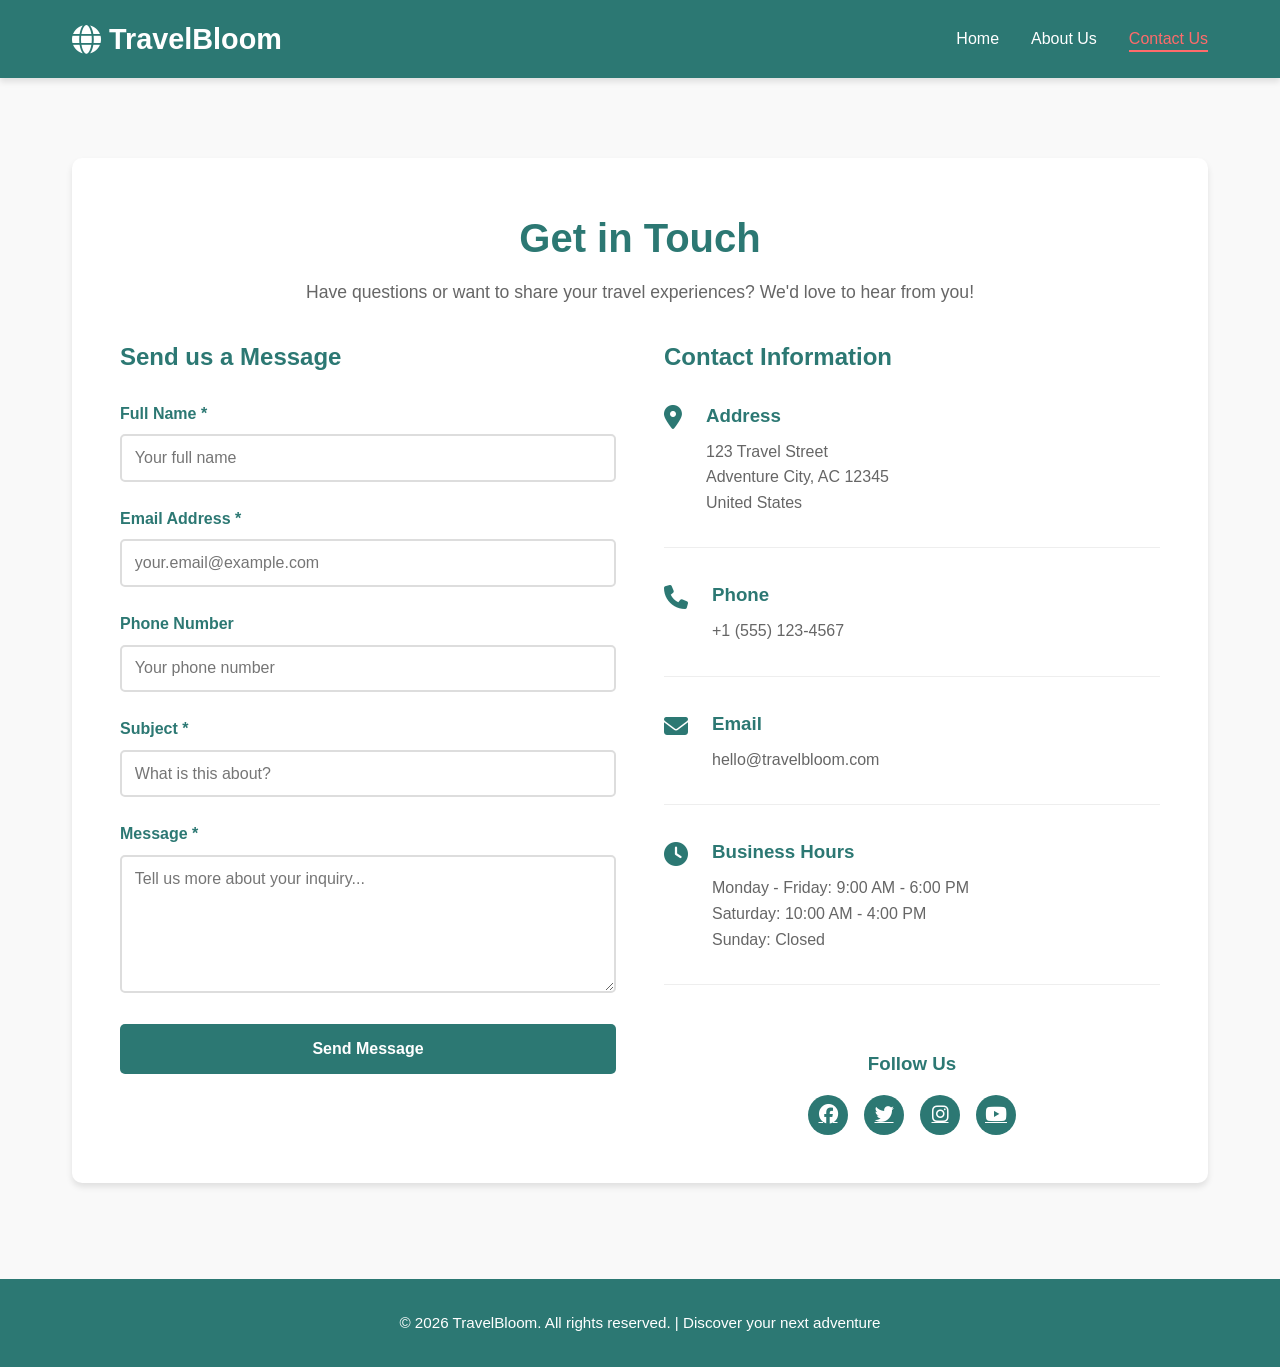
<file: contact.html>
<!DOCTYPE html>
<html lang="en">
<head>
    <meta charset="UTF-8">
    <meta name="viewport" content="width=device-width, initial-scale=1.0">
    <title>Contact Us - TravelBloom</title>
    <link rel="stylesheet" href="css/style.css">
    <link rel="stylesheet" href="https://cdnjs.cloudflare.com/ajax/libs/font-awesome/6.4.0/css/all.min.css">
</head>
<body>
    <!-- Navigation Bar -->
    <nav class="navbar">
        <div class="nav-container">
            <div class="logo">
                <i class="fas fa-globe"></i> TravelBloom
            </div>
            <ul class="nav-menu">
                <li><a href="index.html" class="nav-link">Home</a></li>
                <li><a href="about.html" class="nav-link">About Us</a></li>
                <li><a href="contact.html" class="nav-link active">Contact Us</a></li>
            </ul>
            <div class="hamburger">
                <span></span>
                <span></span>
                <span></span>
            </div>
        </div>
    </nav>

    <!-- Contact Section -->
    <section class="contact-section">
        <div class="contact-container">
            <h1>Get in Touch</h1>
            <p class="contact-intro">Have questions or want to share your travel experiences? We'd love to hear from you!</p>

            <div class="contact-content">
                <!-- Contact Form -->
                <div class="contact-form-wrapper">
                    <h2>Send us a Message</h2>
                    <form id="contactForm" class="contact-form">
                        <div class="form-group">
                            <label for="name">Full Name *</label>
                            <input 
                                type="text" 
                                id="name" 
                                name="name" 
                                required
                                placeholder="Your full name"
                            >
                        </div>

                        <div class="form-group">
                            <label for="email">Email Address *</label>
                            <input 
                                type="email" 
                                id="email" 
                                name="email" 
                                required
                                placeholder="your.email@example.com"
                            >
                        </div>

                        <div class="form-group">
                            <label for="phone">Phone Number</label>
                            <input 
                                type="tel" 
                                id="phone" 
                                name="phone" 
                                placeholder="Your phone number"
                            >
                        </div>

                        <div class="form-group">
                            <label for="subject">Subject *</label>
                            <input 
                                type="text" 
                                id="subject" 
                                name="subject" 
                                required
                                placeholder="What is this about?"
                            >
                        </div>

                        <div class="form-group">
                            <label for="message">Message *</label>
                            <textarea 
                                id="message" 
                                name="message" 
                                rows="6" 
                                required
                                placeholder="Tell us more about your inquiry..."
                            ></textarea>
                        </div>

                        <button type="submit" class="submit-btn">Send Message</button>
                    </form>
                    <div id="formMessage" class="form-message"></div>
                </div>

                <!-- Contact Information -->
                <div class="contact-info">
                    <h2>Contact Information</h2>
                    
                    <div class="info-item">
                        <i class="fas fa-map-marker-alt"></i>
                        <div>
                            <h3>Address</h3>
                            <p>123 Travel Street<br>Adventure City, AC 12345<br>United States</p>
                        </div>
                    </div>

                    <div class="info-item">
                        <i class="fas fa-phone"></i>
                        <div>
                            <h3>Phone</h3>
                            <p>+1 (555) 123-4567</p>
                        </div>
                    </div>

                    <div class="info-item">
                        <i class="fas fa-envelope"></i>
                        <div>
                            <h3>Email</h3>
                            <p>hello@travelbloom.com</p>
                        </div>
                    </div>

                    <div class="info-item">
                        <i class="fas fa-clock"></i>
                        <div>
                            <h3>Business Hours</h3>
                            <p>Monday - Friday: 9:00 AM - 6:00 PM<br>
                            Saturday: 10:00 AM - 4:00 PM<br>
                            Sunday: Closed</p>
                        </div>
                    </div>

                    <!-- Social Media -->
                    <div class="contact-social">
                        <h3>Follow Us</h3>
                        <div class="social-icons">
                            <a href="#" class="social-icon"><i class="fab fa-facebook"></i></a>
                            <a href="#" class="social-icon"><i class="fab fa-twitter"></i></a>
                            <a href="#" class="social-icon"><i class="fab fa-instagram"></i></a>
                            <a href="#" class="social-icon"><i class="fab fa-youtube"></i></a>
                        </div>
                    </div>
                </div>
            </div>
        </div>
    </section>

    <!-- Footer -->
    <footer class="footer">
        <p>&copy; 2026 TravelBloom. All rights reserved. | Discover your next adventure</p>
    </footer>

    <script src="js/script.js"></script>
</body>
</html>
</file>
<file: css/style.css>
/* ===== General Styles ===== */
* {
    margin: 0;
    padding: 0;
    box-sizing: border-box;
}

:root {
    --primary-color: #2c7873;
    --secondary-color: #6db3a0;
    --accent-color: #ff6b6b;
    --text-color: #333;
    --light-bg: #f9f9f9;
    --white: #ffffff;
    --shadow: 0 4px 6px rgba(0, 0, 0, 0.1);
    --transition: all 0.3s ease;
}

body {
    font-family: 'Segoe UI', Tahoma, Geneva, Verdana, sans-serif;
    color: var(--text-color);
    background-color: var(--light-bg);
    line-height: 1.6;
}

html {
    scroll-behavior: smooth;
}

/* ===== Navigation Bar ===== */
.navbar {
    background-color: var(--primary-color);
    padding: 1rem 0;
    position: sticky;
    top: 0;
    z-index: 1000;
    box-shadow: var(--shadow);
}

.nav-container {
    max-width: 1200px;
    margin: 0 auto;
    display: flex;
    justify-content: space-between;
    align-items: center;
    padding: 0 2rem;
}

.logo {
    font-size: 1.8rem;
    font-weight: bold;
    color: var(--white);
    display: flex;
    align-items: center;
    gap: 0.5rem;
    cursor: pointer;
    transition: var(--transition);
}

.logo:hover {
    transform: scale(1.05);
}

.nav-menu {
    display: flex;
    list-style: none;
    gap: 2rem;
}

.nav-link {
    color: var(--white);
    text-decoration: none;
    font-weight: 500;
    transition: var(--transition);
    position: relative;
}

.nav-link:hover,
.nav-link.active {
    color: var(--accent-color);
}

.nav-link.active::after {
    content: '';
    position: absolute;
    bottom: -5px;
    left: 0;
    right: 0;
    height: 2px;
    background-color: var(--accent-color);
}

.hamburger {
    display: none;
    flex-direction: column;
    cursor: pointer;
    gap: 5px;
}

.hamburger span {
    width: 25px;
    height: 3px;
    background-color: var(--white);
    border-radius: 5px;
    transition: var(--transition);
}

/* ===== Hero Section ===== */
.hero {
    background: linear-gradient(135deg, rgba(44, 120, 115, 0.8) 0%, rgba(109, 179, 160, 0.8) 100%),
                url('https://images.unsplash.com/photo-1488646953014-85cb44e25828?w=1200&h=600&fit=crop') center/cover;
    color: var(--white);
    padding: 6rem 2rem;
    text-align: center;
    min-height: 700px;
    display: flex;
    align-items: center;
    justify-content: center;
}

.hero-content h1 {
    font-size: 3.5rem;
    margin-bottom: 1rem;
    text-shadow: 2px 2px 4px rgba(0, 0, 0, 0.3);
    animation: fadeInDown 0.8s ease;
}

.hero-content > p {
    font-size: 1.3rem;
    margin-bottom: 2rem;
    text-shadow: 1px 1px 2px rgba(0, 0, 0, 0.3);
    animation: fadeInUp 0.8s ease 0.2s both;
}

@keyframes fadeInDown {
    from {
        opacity: 0;
        transform: translateY(-30px);
    }
    to {
        opacity: 1;
        transform: translateY(0);
    }
}

@keyframes fadeInUp {
    from {
        opacity: 0;
        transform: translateY(30px);
    }
    to {
        opacity: 1;
        transform: translateY(0);
    }
}

/* ===== Search Container ===== */
.search-container {
    display: flex;
    gap: 1rem;
    max-width: 600px;
    margin: 2rem auto;
    animation: fadeInUp 0.8s ease 0.4s both;
}

.search-bar {
    flex: 1;
    padding: 0.8rem 1rem;
    border: none;
    border-radius: 5px;
    font-size: 1rem;
    outline: none;
    transition: var(--transition);
}

.search-bar:focus {
    box-shadow: 0 0 10px rgba(255, 107, 107, 0.5);
}

.search-btn,
.clear-btn {
    padding: 0.8rem 1.5rem;
    border: none;
    border-radius: 5px;
    cursor: pointer;
    font-weight: 600;
    transition: var(--transition);
    font-size: 0.95rem;
}

.search-btn {
    background-color: var(--accent-color);
    color: var(--white);
}

.search-btn:hover {
    background-color: #ff5252;
    transform: translateY(-2px);
    box-shadow: 0 6px 12px rgba(255, 107, 107, 0.3);
}

.clear-btn {
    background-color: rgba(255, 255, 255, 0.2);
    color: var(--white);
    border: 2px solid var(--white);
}

.clear-btn:hover {
    background-color: rgba(255, 255, 255, 0.3);
}

/* ===== Social Links ===== */
.social-links {
    display: flex;
    justify-content: center;
    gap: 1.5rem;
    margin: 2rem 0;
    animation: fadeInUp 0.8s ease 0.6s both;
}

.social-icon {
    color: var(--white);
    font-size: 1.8rem;
    transition: var(--transition);
    display: inline-flex;
    align-items: center;
    justify-content: center;
    width: 50px;
    height: 50px;
    border-radius: 50%;
    background-color: rgba(255, 255, 255, 0.1);
    border: 2px solid var(--white);
}

.social-icon:hover {
    background-color: var(--accent-color);
    transform: translateY(-5px);
    border-color: var(--accent-color);
}

/* ===== Book Now Button ===== */
.book-btn {
    background-color: var(--accent-color);
    color: var(--white);
    padding: 1rem 2.5rem;
    border: none;
    border-radius: 5px;
    font-size: 1.1rem;
    font-weight: 600;
    cursor: pointer;
    transition: var(--transition);
    animation: fadeInUp 0.8s ease 0.8s both;
}

.book-btn:hover {
    background-color: #ff5252;
    transform: translateY(-3px);
    box-shadow: 0 10px 20px rgba(255, 107, 107, 0.3);
}

/* ===== Recommendations Section ===== */
.recommendations {
    max-width: 1200px;
    margin: 4rem auto;
    padding: 2rem;
}

.recommendations h2 {
    font-size: 2.5rem;
    text-align: center;
    margin-bottom: 3rem;
    color: var(--primary-color);
}

.recommendation-category {
    margin-bottom: 4rem;
    animation: fadeInUp 0.8s ease;
}

.recommendation-category h3 {
    font-size: 1.8rem;
    color: var(--primary-color);
    margin-bottom: 1.5rem;
    border-bottom: 3px solid var(--secondary-color);
    padding-bottom: 0.5rem;
}

.recommendation-grid {
    display: grid;
    grid-template-columns: repeat(auto-fit, minmax(300px, 1fr));
    gap: 2rem;
}

.recommendation-card {
    background-color: var(--white);
    border-radius: 10px;
    overflow: hidden;
    box-shadow: var(--shadow);
    transition: var(--transition);
    cursor: pointer;
}

.recommendation-card:hover {
    transform: translateY(-10px);
    box-shadow: 0 8px 16px rgba(0, 0, 0, 0.2);
}

.recommendation-card img {
    width: 100%;
    height: 250px;
    object-fit: cover;
    transition: var(--transition);
}

.recommendation-card:hover img {
    transform: scale(1.05);
}

.card-content {
    padding: 1.5rem;
}

.card-content h4 {
    font-size: 1.3rem;
    color: var(--primary-color);
    margin-bottom: 0.5rem;
}

.card-content p {
    color: #666;
    font-size: 0.95rem;
}

/* ===== Results Section ===== */
.results-section {
    max-width: 1200px;
    margin: 4rem auto;
    padding: 2rem;
}

.results-section h2 {
    font-size: 2.5rem;
    text-align: center;
    margin-bottom: 2rem;
    color: var(--primary-color);
}

.results-container {
    display: grid;
    grid-template-columns: repeat(auto-fill, minmax(300px, 1fr));
    gap: 2rem;
    margin-bottom: 2rem;
}

.back-btn {
    display: block;
    margin: 2rem auto;
    padding: 0.8rem 2rem;
    background-color: var(--primary-color);
    color: var(--white);
    border: none;
    border-radius: 5px;
    font-size: 1rem;
    cursor: pointer;
    transition: var(--transition);
}

.back-btn:hover {
    background-color: var(--secondary-color);
    transform: translateY(-2px);
}

/* ===== About Section ===== */
.about-section {
    max-width: 1200px;
    margin: 3rem auto;
    padding: 2rem;
}

.about-container {
    background-color: var(--white);
    border-radius: 10px;
    padding: 3rem;
    box-shadow: var(--shadow);
}

.about-container h1 {
    font-size: 2.5rem;
    color: var(--primary-color);
    margin-bottom: 2rem;
    text-align: center;
}

.about-content {
    display: grid;
    grid-template-columns: 1fr 1fr;
    gap: 3rem;
    margin-bottom: 3rem;
    align-items: center;
}

.about-text h2 {
    font-size: 1.5rem;
    color: var(--primary-color);
    margin-top: 1.5rem;
    margin-bottom: 0.5rem;
}

.about-text p {
    color: #666;
    margin-bottom: 1rem;
    text-align: justify;
}

.about-image img {
    width: 100%;
    border-radius: 10px;
    box-shadow: var(--shadow);
    transition: var(--transition);
}

.about-image img:hover {
    transform: scale(1.02);
}

.values-section {
    background: linear-gradient(135deg, var(--primary-color) 0%, var(--secondary-color) 100%);
    padding: 3rem;
    border-radius: 10px;
    color: var(--white);
    margin-top: 3rem;
}

.values-section h2 {
    font-size: 2rem;
    margin-bottom: 2rem;
    text-align: center;
}

.values-grid {
    display: grid;
    grid-template-columns: repeat(auto-fit, minmax(250px, 1fr));
    gap: 2rem;
}

.value-card {
    background-color: rgba(255, 255, 255, 0.1);
    padding: 2rem;
    border-radius: 10px;
    text-align: center;
    backdrop-filter: blur(10px);
    transition: var(--transition);
}

.value-card:hover {
    transform: translateY(-5px);
    background-color: rgba(255, 255, 255, 0.2);
}

.value-card i {
    font-size: 2.5rem;
    margin-bottom: 1rem;
}

.value-card h3 {
    font-size: 1.2rem;
    margin-bottom: 0.5rem;
}

/* ===== Contact Section ===== */
.contact-section {
    max-width: 1200px;
    margin: 3rem auto;
    padding: 2rem;
}

.contact-container {
    background-color: var(--white);
    border-radius: 10px;
    padding: 3rem;
    box-shadow: var(--shadow);
}

.contact-container h1 {
    font-size: 2.5rem;
    color: var(--primary-color);
    margin-bottom: 0.5rem;
    text-align: center;
}

.contact-intro {
    text-align: center;
    color: #666;
    margin-bottom: 2rem;
    font-size: 1.1rem;
}

.contact-content {
    display: grid;
    grid-template-columns: 1fr 1fr;
    gap: 3rem;
    margin-top: 2rem;
}

.contact-form-wrapper h2,
.contact-info h2 {
    font-size: 1.5rem;
    color: var(--primary-color);
    margin-bottom: 1.5rem;
}

/* ===== Contact Form ===== */
.contact-form {
    display: flex;
    flex-direction: column;
}

.form-group {
    margin-bottom: 1.5rem;
}

.form-group label {
    display: block;
    margin-bottom: 0.5rem;
    color: var(--primary-color);
    font-weight: 600;
}

.form-group input,
.form-group textarea {
    width: 100%;
    padding: 0.8rem;
    border: 2px solid #ddd;
    border-radius: 5px;
    font-family: inherit;
    font-size: 1rem;
    transition: var(--transition);
}

.form-group input:focus,
.form-group textarea:focus {
    outline: none;
    border-color: var(--primary-color);
    box-shadow: 0 0 5px rgba(44, 120, 115, 0.3);
}

.submit-btn {
    background-color: var(--primary-color);
    color: var(--white);
    padding: 1rem;
    border: none;
    border-radius: 5px;
    font-size: 1rem;
    font-weight: 600;
    cursor: pointer;
    transition: var(--transition);
}

.submit-btn:hover {
    background-color: var(--secondary-color);
    transform: translateY(-2px);
    box-shadow: 0 6px 12px rgba(44, 120, 115, 0.3);
}

.form-message {
    margin-top: 1rem;
    padding: 1rem;
    border-radius: 5px;
    display: none;
}

.form-message.success {
    background-color: #d4edda;
    color: #155724;
    border: 1px solid #c3e6cb;
    display: block;
}

.form-message.error {
    background-color: #f8d7da;
    color: #721c24;
    border: 1px solid #f5c6cb;
    display: block;
}

/* ===== Contact Info ===== */
.contact-info {
    display: flex;
    flex-direction: column;
}

.info-item {
    display: flex;
    gap: 1.5rem;
    margin-bottom: 2rem;
    padding-bottom: 2rem;
    border-bottom: 1px solid #eee;
}

.info-item i {
    font-size: 1.5rem;
    color: var(--primary-color);
    flex-shrink: 0;
    margin-top: 0.3rem;
}

.info-item h3 {
    color: var(--primary-color);
    margin-bottom: 0.5rem;
}

.info-item p {
    color: #666;
}

.contact-social {
    margin-top: 2rem;
    text-align: center;
}

.contact-social h3 {
    color: var(--primary-color);
    margin-bottom: 1rem;
}

.social-icons {
    display: flex;
    justify-content: center;
    gap: 1rem;
}

.social-icons .social-icon {
    width: 40px;
    height: 40px;
    font-size: 1.2rem;
    background-color: var(--primary-color);
    border: none;
    color: var(--white);
}

.social-icons .social-icon:hover {
    background-color: var(--secondary-color);
    border-color: var(--secondary-color);
}

/* ===== Footer ===== */
.footer {
    background-color: var(--primary-color);
    color: var(--white);
    text-align: center;
    padding: 2rem;
    margin-top: 4rem;
}

.footer p {
    margin: 0;
    font-size: 0.95rem;
}

/* ===== Responsive Design ===== */
@media (max-width: 768px) {
    .hamburger {
        display: flex;
    }

    .nav-menu {
        position: fixed;
        left: -100%;
        top: 70px;
        flex-direction: column;
        background-color: var(--primary-color);
        width: 100%;
        text-align: center;
        transition: 0.3s;
        padding: 2rem 0;
        gap: 0;
    }

    .nav-menu.active {
        left: 0;
    }

    .hero-content h1 {
        font-size: 2rem;
    }

    .hero-content > p {
        font-size: 1rem;
    }

    .search-container {
        flex-direction: column;
    }

    .about-content {
        grid-template-columns: 1fr;
    }

    .contact-content {
        grid-template-columns: 1fr;
    }

    .hero {
        min-height: 500px;
        padding: 3rem 1rem;
    }

    .recommendation-category h3 {
        font-size: 1.3rem;
    }

    .value-card {
        padding: 1.5rem;
    }

    .contact-container,
    .about-container {
        padding: 1.5rem;
    }
}

@media (max-width: 480px) {
    .nav-container {
        padding: 0 1rem;
    }

    .logo {
        font-size: 1.3rem;
    }

    .hero-content h1 {
        font-size: 1.5rem;
    }

    .recommendations h2,
    .about-container h1,
    .contact-container h1 {
        font-size: 1.8rem;
    }

    .recommendation-grid {
        grid-template-columns: 1fr;
    }

    .social-links {
        gap: 1rem;
    }

    .social-icon {
        width: 40px;
        height: 40px;
        font-size: 1.3rem;
    }

    .book-btn {
        padding: 0.8rem 1.5rem;
        font-size: 0.95rem;
    }

    .contact-social .social-icons {
        gap: 0.5rem;
    }

    .social-icons .social-icon {
        width: 35px;
        height: 35px;
    }
}
</file>
